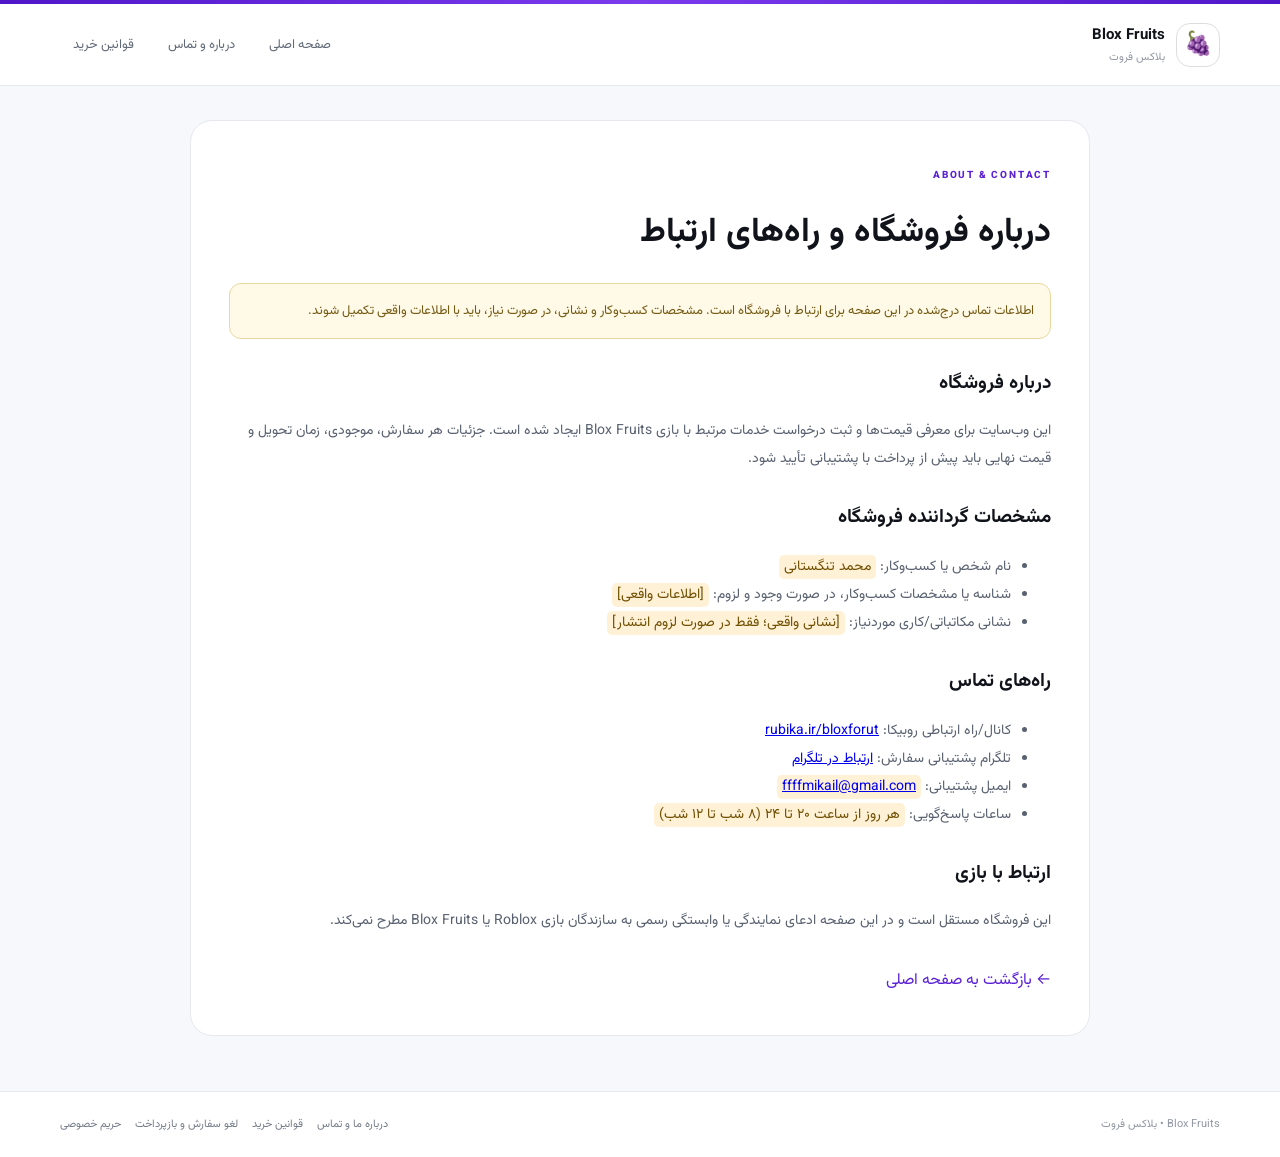
<file: about.html>
<!doctype html>
<html lang="fa" dir="rtl">
<head>
<meta charset="utf-8">
<meta name="viewport" content="width=device-width,initial-scale=1">
<title>درباره ما و تماس | Blox Fruits</title>
<link rel="preconnect" href="https://fonts.googleapis.com">
<link rel="preconnect" href="https://fonts.gstatic.com" crossorigin>
<link href="https://fonts.googleapis.com/css2?family=Inter:wght@400;500;600;700;800&family=Vazirmatn:wght@400;500;600;700;800&display=swap" rel="stylesheet">
<link rel="stylesheet" href="style.css">
</head>
<body>
<div class="topline"></div>
<header class="header">
  <a class="brand" href="index.html" style="text-decoration:none;color:inherit">
    <div class="brand-mark">🍇</div><div><strong>Blox Fruits</strong><small>بلاکس فروت</small></div>
  </a>
  <nav class="nav"><a href="index.html">صفحه اصلی</a><a href="about.html">درباره و تماس</a><a href="terms.html">قوانین خرید</a></nav>
</header>
<main class="legal-page">

<span class="eyebrow">ABOUT & CONTACT</span>
<h1>درباره فروشگاه و راه‌های ارتباط</h1>
<p class="notice">اطلاعات تماس درج‌شده در این صفحه برای ارتباط با فروشگاه است. مشخصات کسب‌وکار و نشانی، در صورت نیاز، باید با اطلاعات واقعی تکمیل شوند.</p>
<h2>درباره فروشگاه</h2>
<p>این وب‌سایت برای معرفی قیمت‌ها و ثبت درخواست خدمات مرتبط با بازی Blox Fruits ایجاد شده است. جزئیات هر سفارش، موجودی، زمان تحویل و قیمت نهایی باید پیش از پرداخت با پشتیبانی تأیید شود.</p>
<h2>مشخصات گرداننده فروشگاه</h2>
<ul>
<li>نام شخص یا کسب‌وکار: <span class="placeholder">محمد تنگستانی</span></li>
<li>شناسه یا مشخصات کسب‌وکار، در صورت وجود و لزوم: <span class="placeholder">[اطلاعات واقعی]</span></li>
<li>نشانی مکاتباتی/کاری موردنیاز: <span class="placeholder">[نشانی واقعی؛ فقط در صورت لزوم انتشار]</span></li>
</ul>
<h2>راه‌های تماس</h2>
<ul>
<li>کانال/راه ارتباطی روبیکا: <a href="https://rubika.ir/bloxforut" target="_blank" rel="noopener noreferrer">rubika.ir/bloxforut</a></li>
<li>تلگرام پشتیبانی سفارش: <a href="https://t.me/Alifasiy" target="_blank" rel="noopener noreferrer">ارتباط در تلگرام</a></li>
<li>ایمیل پشتیبانی: <span class="placeholder"><a href="mailto:ffffmikail@gmail.com">ffffmikail@gmail.com</a></span></li>
<li>ساعات پاسخ‌گویی: <span class="placeholder">هر روز از ساعت ۲۰ تا ۲۴ (۸ شب تا ۱۲ شب)</span></li>
</ul>
<h2>ارتباط با بازی</h2>
<p>این فروشگاه مستقل است و در این صفحه ادعای نمایندگی یا وابستگی رسمی به سازندگان بازی Roblox یا Blox Fruits مطرح نمی‌کند.</p>
<a class="back-link" href="index.html">← بازگشت به صفحه اصلی</a>
</main>
<footer><div>Blox Fruits • بلاکس فروت</div><div class="footer-links"><a href="about.html">درباره ما و تماس</a><a href="terms.html">قوانین خرید</a><a href="returns.html">لغو سفارش و بازپرداخت</a><a href="privacy.html">حریم خصوصی</a></div></footer>
</body></html>
</file>
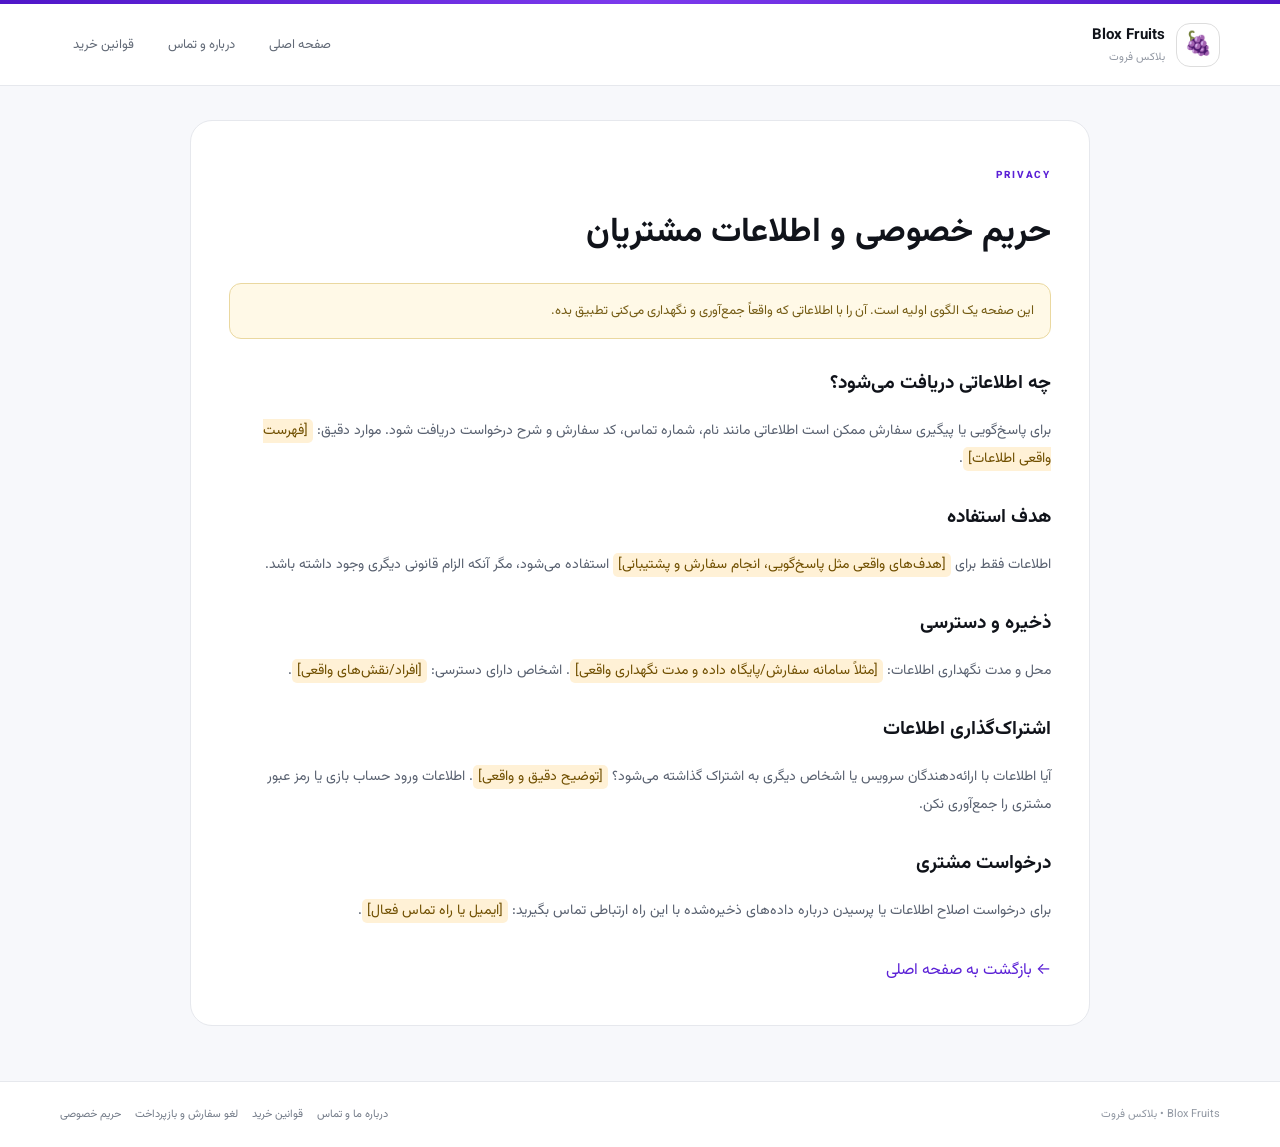
<file: privacy.html>
<!doctype html>
<html lang="fa" dir="rtl">
<head>
<meta charset="utf-8">
<meta name="viewport" content="width=device-width,initial-scale=1">
<title>حریم خصوصی | Blox Fruits</title>
<link rel="preconnect" href="https://fonts.googleapis.com">
<link rel="preconnect" href="https://fonts.gstatic.com" crossorigin>
<link href="https://fonts.googleapis.com/css2?family=Inter:wght@400;500;600;700;800&family=Vazirmatn:wght@400;500;600;700;800&display=swap" rel="stylesheet">
<link rel="stylesheet" href="style.css">
</head>
<body>
<div class="topline"></div>
<header class="header">
  <a class="brand" href="index.html" style="text-decoration:none;color:inherit">
    <div class="brand-mark">🍇</div><div><strong>Blox Fruits</strong><small>بلاکس فروت</small></div>
  </a>
  <nav class="nav"><a href="index.html">صفحه اصلی</a><a href="about.html">درباره و تماس</a><a href="terms.html">قوانین خرید</a></nav>
</header>
<main class="legal-page">

<span class="eyebrow">PRIVACY</span>
<h1>حریم خصوصی و اطلاعات مشتریان</h1>
<p class="notice">این صفحه یک الگوی اولیه است. آن را با اطلاعاتی که واقعاً جمع‌آوری و نگهداری می‌کنی تطبیق بده.</p>
<h2>چه اطلاعاتی دریافت می‌شود؟</h2>
<p>برای پاسخ‌گویی یا پیگیری سفارش ممکن است اطلاعاتی مانند نام، شماره تماس، کد سفارش و شرح درخواست دریافت شود. موارد دقیق: <span class="placeholder">[فهرست واقعی اطلاعات]</span>.</p>
<h2>هدف استفاده</h2>
<p>اطلاعات فقط برای <span class="placeholder">[هدف‌های واقعی مثل پاسخ‌گویی، انجام سفارش و پشتیبانی]</span> استفاده می‌شود، مگر آنکه الزام قانونی دیگری وجود داشته باشد.</p>
<h2>ذخیره و دسترسی</h2>
<p>محل و مدت نگهداری اطلاعات: <span class="placeholder">[مثلاً سامانه سفارش/پایگاه داده و مدت نگهداری واقعی]</span>. اشخاص دارای دسترسی: <span class="placeholder">[افراد/نقش‌های واقعی]</span>.</p>
<h2>اشتراک‌گذاری اطلاعات</h2>
<p>آیا اطلاعات با ارائه‌دهندگان سرویس یا اشخاص دیگری به اشتراک گذاشته می‌شود؟ <span class="placeholder">[توضیح دقیق و واقعی]</span>. اطلاعات ورود حساب بازی یا رمز عبور مشتری را جمع‌آوری نکن.</p>
<h2>درخواست مشتری</h2>
<p>برای درخواست اصلاح اطلاعات یا پرسیدن درباره داده‌های ذخیره‌شده با این راه ارتباطی تماس بگیرید: <span class="placeholder">[ایمیل یا راه تماس فعال]</span>.</p>
<a class="back-link" href="index.html">← بازگشت به صفحه اصلی</a>
</main>
<footer><div>Blox Fruits • بلاکس فروت</div><div class="footer-links"><a href="about.html">درباره ما و تماس</a><a href="terms.html">قوانین خرید</a><a href="returns.html">لغو سفارش و بازپرداخت</a><a href="privacy.html">حریم خصوصی</a></div></footer>
</body></html>
</file>
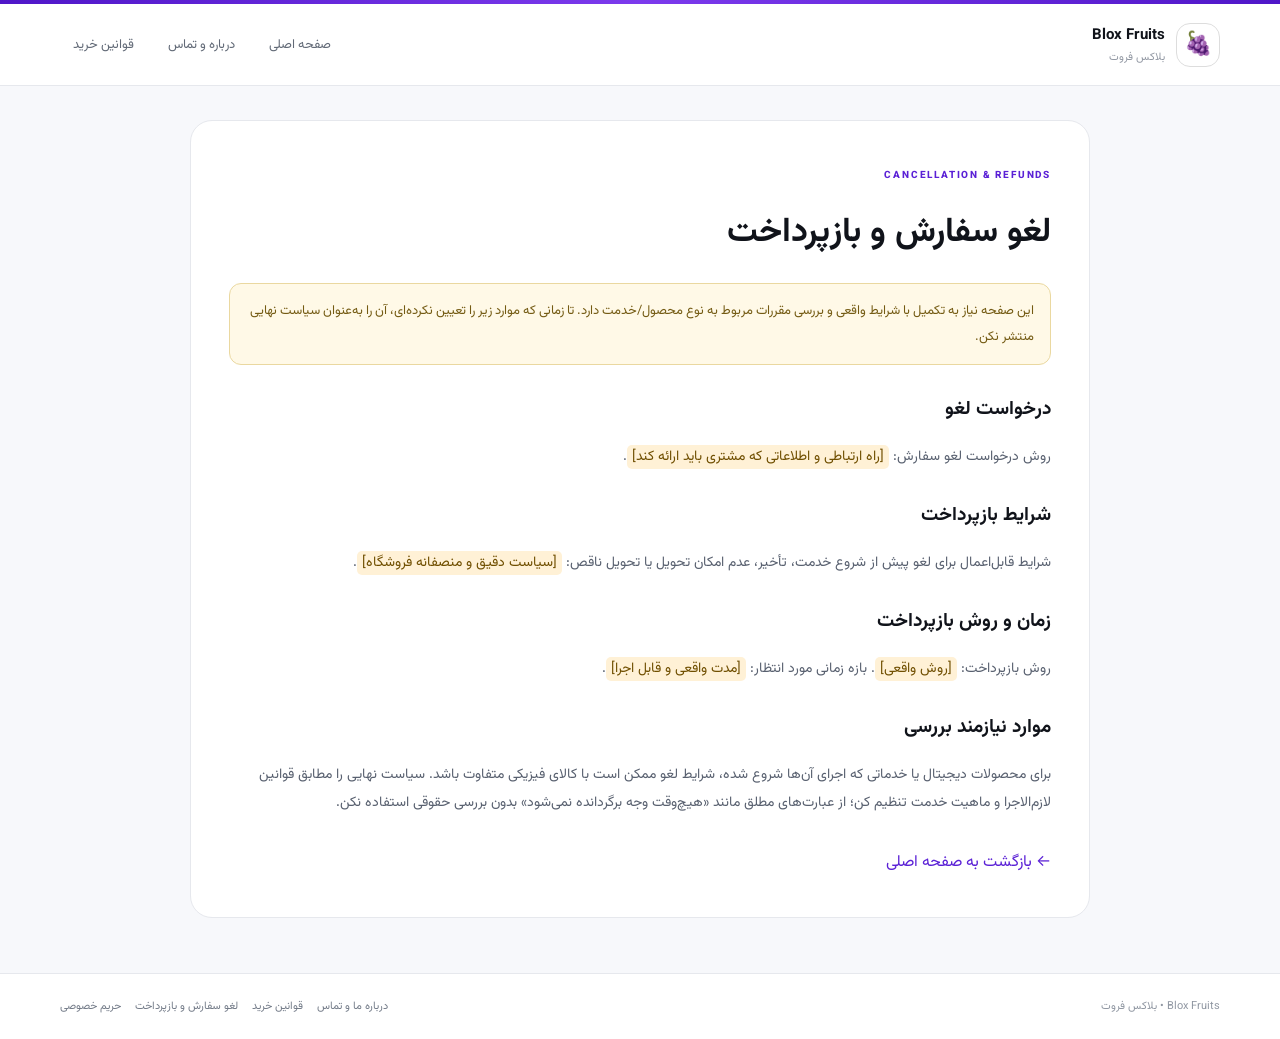
<file: returns.html>
<!doctype html>
<html lang="fa" dir="rtl">
<head>
<meta charset="utf-8">
<meta name="viewport" content="width=device-width,initial-scale=1">
<title>لغو سفارش و بازپرداخت | Blox Fruits</title>
<link rel="preconnect" href="https://fonts.googleapis.com">
<link rel="preconnect" href="https://fonts.gstatic.com" crossorigin>
<link href="https://fonts.googleapis.com/css2?family=Inter:wght@400;500;600;700;800&family=Vazirmatn:wght@400;500;600;700;800&display=swap" rel="stylesheet">
<link rel="stylesheet" href="style.css">
</head>
<body>
<div class="topline"></div>
<header class="header">
  <a class="brand" href="index.html" style="text-decoration:none;color:inherit">
    <div class="brand-mark">🍇</div><div><strong>Blox Fruits</strong><small>بلاکس فروت</small></div>
  </a>
  <nav class="nav"><a href="index.html">صفحه اصلی</a><a href="about.html">درباره و تماس</a><a href="terms.html">قوانین خرید</a></nav>
</header>
<main class="legal-page">

<span class="eyebrow">CANCELLATION & REFUNDS</span>
<h1>لغو سفارش و بازپرداخت</h1>
<p class="notice">این صفحه نیاز به تکمیل با شرایط واقعی و بررسی مقررات مربوط به نوع محصول/خدمت دارد. تا زمانی که موارد زیر را تعیین نکرده‌ای، آن را به‌عنوان سیاست نهایی منتشر نکن.</p>
<h2>درخواست لغو</h2>
<p>روش درخواست لغو سفارش: <span class="placeholder">[راه ارتباطی و اطلاعاتی که مشتری باید ارائه کند]</span>.</p>
<h2>شرایط بازپرداخت</h2>
<p>شرایط قابل‌اعمال برای لغو پیش از شروع خدمت، تأخیر، عدم امکان تحویل یا تحویل ناقص: <span class="placeholder">[سیاست دقیق و منصفانه فروشگاه]</span>.</p>
<h2>زمان و روش بازپرداخت</h2>
<p>روش بازپرداخت: <span class="placeholder">[روش واقعی]</span>. بازه زمانی مورد انتظار: <span class="placeholder">[مدت واقعی و قابل اجرا]</span>.</p>
<h2>موارد نیازمند بررسی</h2>
<p>برای محصولات دیجیتال یا خدماتی که اجرای آن‌ها شروع شده، شرایط لغو ممکن است با کالای فیزیکی متفاوت باشد. سیاست نهایی را مطابق قوانین لازم‌الاجرا و ماهیت خدمت تنظیم کن؛ از عبارت‌های مطلق مانند «هیچ‌وقت وجه برگردانده نمی‌شود» بدون بررسی حقوقی استفاده نکن.</p>
<a class="back-link" href="index.html">← بازگشت به صفحه اصلی</a>
</main>
<footer><div>Blox Fruits • بلاکس فروت</div><div class="footer-links"><a href="about.html">درباره ما و تماس</a><a href="terms.html">قوانین خرید</a><a href="returns.html">لغو سفارش و بازپرداخت</a><a href="privacy.html">حریم خصوصی</a></div></footer>
</body></html>
</file>
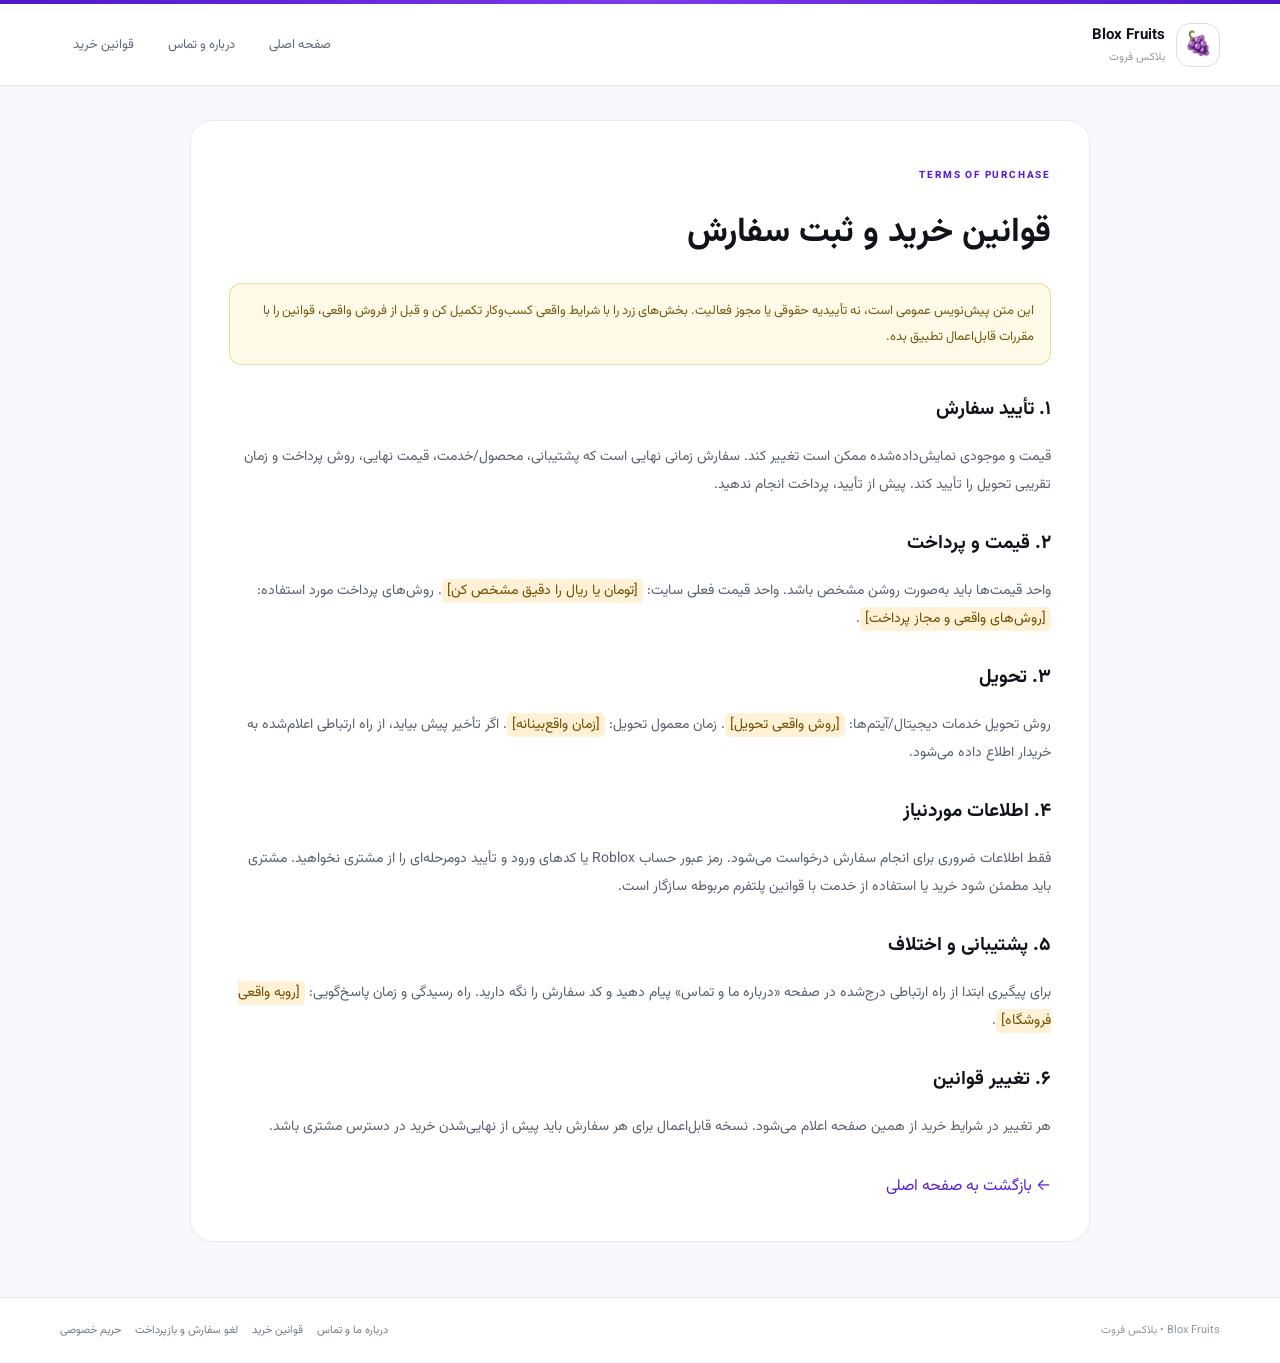
<file: terms.html>
<!doctype html>
<html lang="fa" dir="rtl">
<head>
<meta charset="utf-8">
<meta name="viewport" content="width=device-width,initial-scale=1">
<title>قوانین خرید و ارسال | Blox Fruits</title>
<link rel="preconnect" href="https://fonts.googleapis.com">
<link rel="preconnect" href="https://fonts.gstatic.com" crossorigin>
<link href="https://fonts.googleapis.com/css2?family=Inter:wght@400;500;600;700;800&family=Vazirmatn:wght@400;500;600;700;800&display=swap" rel="stylesheet">
<link rel="stylesheet" href="style.css">
</head>
<body>
<div class="topline"></div>
<header class="header">
  <a class="brand" href="index.html" style="text-decoration:none;color:inherit">
    <div class="brand-mark">🍇</div><div><strong>Blox Fruits</strong><small>بلاکس فروت</small></div>
  </a>
  <nav class="nav"><a href="index.html">صفحه اصلی</a><a href="about.html">درباره و تماس</a><a href="terms.html">قوانین خرید</a></nav>
</header>
<main class="legal-page">

<span class="eyebrow">TERMS OF PURCHASE</span>
<h1>قوانین خرید و ثبت سفارش</h1>
<p class="notice">این متن پیش‌نویس عمومی است، نه تأییدیه حقوقی یا مجوز فعالیت. بخش‌های زرد را با شرایط واقعی کسب‌وکار تکمیل کن و قبل از فروش واقعی، قوانین را با مقررات قابل‌اعمال تطبیق بده.</p>
<h2>۱. تأیید سفارش</h2>
<p>قیمت و موجودی نمایش‌داده‌شده ممکن است تغییر کند. سفارش زمانی نهایی است که پشتیبانی، محصول/خدمت، قیمت نهایی، روش پرداخت و زمان تقریبی تحویل را تأیید کند. پیش از تأیید، پرداخت انجام ندهید.</p>
<h2>۲. قیمت و پرداخت</h2>
<p>واحد قیمت‌ها باید به‌صورت روشن مشخص باشد. واحد قیمت فعلی سایت: <span class="placeholder">[تومان یا ریال را دقیق مشخص کن]</span>. روش‌های پرداخت مورد استفاده: <span class="placeholder">[روش‌های واقعی و مجاز پرداخت]</span>.</p>
<h2>۳. تحویل</h2>
<p>روش تحویل خدمات دیجیتال/آیتم‌ها: <span class="placeholder">[روش واقعی تحویل]</span>. زمان معمول تحویل: <span class="placeholder">[زمان واقع‌بینانه]</span>. اگر تأخیر پیش بیاید، از راه ارتباطی اعلام‌شده به خریدار اطلاع داده می‌شود.</p>
<h2>۴. اطلاعات موردنیاز</h2>
<p>فقط اطلاعات ضروری برای انجام سفارش درخواست می‌شود. رمز عبور حساب Roblox یا کدهای ورود و تأیید دومرحله‌ای را از مشتری نخواهید. مشتری باید مطمئن شود خرید یا استفاده از خدمت با قوانین پلتفرم مربوطه سازگار است.</p>
<h2>۵. پشتیبانی و اختلاف</h2>
<p>برای پیگیری ابتدا از راه ارتباطی درج‌شده در صفحه «درباره ما و تماس» پیام دهید و کد سفارش را نگه دارید. راه رسیدگی و زمان پاسخ‌گویی: <span class="placeholder">[رویه واقعی فروشگاه]</span>.</p>
<h2>۶. تغییر قوانین</h2>
<p>هر تغییر در شرایط خرید از همین صفحه اعلام می‌شود. نسخه قابل‌اعمال برای هر سفارش باید پیش از نهایی‌شدن خرید در دسترس مشتری باشد.</p>
<a class="back-link" href="index.html">← بازگشت به صفحه اصلی</a>
</main>
<footer><div>Blox Fruits • بلاکس فروت</div><div class="footer-links"><a href="about.html">درباره ما و تماس</a><a href="terms.html">قوانین خرید</a><a href="returns.html">لغو سفارش و بازپرداخت</a><a href="privacy.html">حریم خصوصی</a></div></footer>
</body></html>
</file>
<file: style.css>
*{box-sizing:border-box}
:root{--purple:#5b21d6;--purple2:#7c3aed;--ink:#10131a;--muted:#7d8491;--line:#e6e8ed;--bg:#f7f8fb;--orange:#ff8a00}
html{scroll-behavior:smooth}
body{margin:0;background:var(--bg);color:var(--ink);font-family:Vazirmatn,Inter,Arial,sans-serif}
.topline{height:4px;background:linear-gradient(90deg,#4f16c8,#7c3aed,#4f16c8)}
.header{position:sticky;top:0;z-index:20;height:82px;background:rgba(255,255,255,.96);backdrop-filter:blur(16px);border-bottom:1px solid var(--line);display:flex;align-items:center;justify-content:space-between;padding:0 max(22px,calc((100% - 1160px)/2))}
.brand{display:flex;align-items:center;gap:11px}.brand-mark{width:44px;height:44px;border:1px solid #ddd;border-radius:14px;display:grid;place-items:center;font-size:23px;background:#fff}.brand strong{display:block;font-size:15px}.brand small{display:block;color:#9298a3;font-size:11px;margin-top:2px}
.nav{display:flex;align-items:center;gap:8px}.nav a,.admin-nav{border:0;background:transparent;text-decoration:none;color:#626a77;padding:10px 13px;border-radius:10px;font:inherit;font-size:13px;cursor:pointer}.nav a:hover,.admin-nav:hover{background:#f2efff;color:var(--purple)}.admin-nav{border:1px solid #ddd}
.hero{max-width:1160px;margin:28px auto 16px;padding:34px;border:1px solid var(--line);border-radius:28px;background:linear-gradient(135deg,#fff,#faf9ff);display:flex;justify-content:space-between;align-items:center;gap:30px;box-shadow:0 12px 40px rgba(40,20,100,.05)}.hero-copy{max-width:680px}.eyebrow{font-size:10px;letter-spacing:1.8px;color:var(--purple);font-weight:800}.hero h1{font-size:40px;margin:10px 0 8px;letter-spacing:-1.2px}.hero p{color:#6f7784;line-height:1.9;margin:0}.hero-actions{display:flex;gap:10px;margin-top:22px}.btn{border:0;border-radius:12px;padding:11px 17px;font:inherit;font-weight:700;cursor:pointer}.primary{background:var(--purple);color:#fff;box-shadow:0 7px 18px rgba(91,33,214,.22)}.primary:hover{background:#4d1ab7}.ghost{background:#fff;color:#4e5663;border:1px solid #dfe2e8}.hero-card{min-width:270px;max-width:300px;padding:18px;border:1px solid #e7e2ff;background:#fff;border-radius:18px;display:flex;gap:14px;align-items:center}.hero-icon{width:46px;height:46px;border-radius:14px;background:#f0eaff;display:grid;place-items:center;font-size:23px}.hero-card span{display:block;color:#858c98;font-size:11px;margin-top:4px;line-height:1.7}
.container{max-width:1160px;margin:0 auto}.toolbar{display:flex;justify-content:space-between;align-items:end;gap:20px;margin-top:32px}.toolbar h2{font-size:25px;margin:0}.toolbar p{margin:4px 0 0;color:#9aa0aa;font-size:12px}.tools{display:flex;gap:9px}.tools input,.tools select,.admin-toolbar input,.admin-toolbar select,.track-form input{height:42px;border:1px solid #dfe2e8;border-radius:11px;background:#fff;padding:0 13px;font:inherit;outline:none}.tools input{width:220px}.tools select{width:155px}.tools input:focus,.tools select:focus,.admin-toolbar input:focus{border-color:#b9a4f7;box-shadow:0 0 0 3px #f0ebff}
.filters{display:flex;gap:8px;margin:18px 0}.filter{background:#fff;border:1px solid #dddfe5;border-radius:9px;padding:7px 13px;font-size:11px;font-weight:700;color:#727986;cursor:pointer}.filter.active{background:var(--purple);color:#fff;border-color:var(--purple)}
.grid{display:grid;grid-template-columns:repeat(4,1fr);gap:20px;padding-bottom:55px}.fruit-card{background:#fff;border:1px solid #e2e4e9;border-radius:17px;overflow:hidden;transition:.2s;min-width:0}.fruit-card:hover{transform:translateY(-3px);box-shadow:0 16px 35px rgba(23,27,40,.08)}.image-area{height:220px;background:#fbfbfc;border-bottom:1px solid #e8e9ed;position:relative;display:grid;place-items:center}.image-area img{width:180px;height:180px;object-fit:contain;filter:drop-shadow(0 14px 12px rgba(0,0,0,.08))}.rarity{position:absolute;top:10px;right:9px;font-size:9px;padding:4px 7px;border-radius:6px;border:1px solid;font-weight:800;z-index:2}.rarity.mythical{color:#ef4e61;background:#fff0f2;border-color:#ff9daa}.rarity.legendary{color:#a46c00;background:#fff8e7;border-color:#dfc17d}.fallback{width:160px;height:160px;border-radius:38px;background:radial-gradient(circle at 35% 25%,#fff, #ececff 36%,#d8ccff);display:grid;place-items:center;font-size:82px;filter:drop-shadow(0 14px 12px rgba(0,0,0,.08))}
.card-body{padding:13px 14px 15px}.card-body h3{font-size:15px;margin:0 0 11px}.switch{height:31px;border:1px solid #dddfe4;border-radius:9px;display:flex;overflow:hidden;margin-bottom:12px}.switch span{flex:1;display:grid;place-items:center;font-size:10px;color:#777e89}.switch .active{background:var(--purple);color:#fff;margin:2px;border-radius:7px}.value-row{display:flex;align-items:baseline;justify-content:space-between}.value-row strong{font-size:27px;letter-spacing:-.7px}.state{font-size:10px;color:#67707e}.meter{display:grid;grid-template-columns:repeat(10,1fr);gap:3px;margin:8px 0 2px}.meter i{height:5px;background:#e8e9ec;border-radius:4px}.meter i.on{background:#00a35c}.meta{display:flex;justify-content:space-between;font-size:9px;padding-top:8px;color:#a2a7b0}.meta b{font-weight:600;color:#1d2634}.meta .orange{color:#ff8200}.buy{width:100%;margin-top:12px;border:1px solid #dddfe5;background:#fff;border-radius:9px;padding:8px;font:inherit;font-size:11px;font-weight:700;cursor:pointer}.buy:hover{border-color:var(--purple);color:var(--purple);background:#faf8ff}
.info-section{background:#fff;border-top:1px solid var(--line);border-bottom:1px solid var(--line);padding:65px 0}.info-grid{display:grid;grid-template-columns:1fr 1fr;gap:60px;align-items:center}.info-grid h2,.track-card h2{font-size:28px;margin:8px 0}.info-grid p,.track-card p{color:#737b88;line-height:1.9;font-size:13px}.steps{display:grid;grid-template-columns:1fr 1fr;gap:12px}.steps div{padding:18px;border:1px solid #e7e8ec;border-radius:15px;background:#fbfbfc}.steps b{color:var(--purple);font-size:11px;display:block;margin-bottom:8px}.steps span{font-size:12px;font-weight:700}
.track-section{padding:48px 0}.track-card{background:#11141c;color:#fff;border-radius:22px;padding:28px;display:grid;grid-template-columns:1fr 1fr;gap:20px}.track-card p{color:#aeb4bf}.track-form{display:flex;gap:8px;align-items:center}.track-form input{flex:1}.track-result{grid-column:1/-1}.track-ticket{border:1px solid #343946;border-radius:14px;padding:15px;background:#171b24}.track-ticket>div:first-child{display:flex;justify-content:space-between}.status{font-size:9px;border-radius:7px;padding:4px 7px;background:#342a0d;color:#f4bd2e}.status.Processing{background:#2b2248;color:#b79cff}.status.Completed{background:#123f2c;color:#55dfa1}.status.Cancelled{background:#47202a;color:#ff8b9d}.reply{margin-top:10px;padding:10px;border-radius:10px;background:#222733;color:#dce0e8;font-size:12px}.reply small{display:block;color:#8c94a3;margin-top:4px}.notfound{color:#ff9aa8}
footer{border-top:1px solid var(--line);background:#fff;padding:24px max(22px,calc((100% - 1160px)/2));display:flex;justify-content:space-between;color:#9097a2;font-size:11px}
.modal{position:fixed;inset:0;background:rgba(10,12,18,.56);z-index:50;display:none;align-items:center;justify-content:center;padding:18px}.modal.open{display:flex}.modal-box{width:min(680px,100%);max-height:90vh;overflow:auto;background:#fff;border-radius:22px;padding:27px;position:relative;box-shadow:0 30px 80px rgba(0,0,0,.25)}.close{position:absolute;top:14px;left:14px;width:32px;height:32px;border:0;border-radius:9px;background:#f3f4f6;font-size:22px;cursor:pointer}.modal-box h2{margin:8px 0 8px}.modal-box>p{color:#7e8591;font-size:12px}.form-grid{display:grid;grid-template-columns:1fr 1fr;gap:12px}.modal-box label{display:block;color:#5f6672;font-size:11px;font-weight:700;margin:12px 0}.modal-box input,.modal-box select,.modal-box textarea{width:100%;margin-top:6px;border:1px solid #dfe2e8;border-radius:10px;padding:10px;font:inherit;outline:none}.modal-box textarea{resize:vertical}.full{width:100%;margin-top:8px}.success{margin-top:14px;background:#ecfff5;color:#167449;border:1px solid #bdebd4;border-radius:11px;padding:12px;font-size:12px;line-height:1.8}.error{color:#c62e4c;font-size:11px;margin-top:8px}.admin-box{width:min(950px,100%)}.admin-head{display:flex;justify-content:space-between;align-items:center}.admin-toolbar{display:flex;gap:9px;margin:18px 0}.admin-toolbar input{flex:1}.ticket-list{display:grid;gap:12px}.admin-ticket{border:1px solid #e3e5ea;border-radius:15px;padding:14px;background:#fbfbfc}.admin-ticket-head{display:flex;justify-content:space-between;gap:10px;align-items:center}.admin-ticket-head strong{font-size:13px}.admin-ticket-head span{font-size:9px;color:#9aa1ac;margin-right:9px}.admin-ticket-head select{border:1px solid #dddfe5;border-radius:8px;padding:7px;font:inherit;font-size:10px}.admin-details{display:flex;flex-wrap:wrap;gap:14px;margin:12px 0;color:#5e6673;font-size:11px}.admin-ticket p{font-size:11px;color:#747c88}.reply-row{display:flex;gap:8px}.reply-row input{flex:1;border:1px solid #dddfe5;border-radius:9px;padding:9px;font:inherit}.admin-reply{margin-top:8px;padding:9px;border-radius:9px;background:#f0ebff;color:#4f2ab2;font-size:11px}.admin-reply small{display:block;color:#8a76c8;margin-top:3px}.empty{text-align:center;padding:35px;color:#9aa0aa}

@media(max-width:1050px){.grid{grid-template-columns:repeat(3,1fr)}.hero,.container{margin-left:20px;margin-right:20px}.header{padding:0 20px}}
@media(max-width:760px){.header{height:auto;padding:13px 16px;align-items:flex-start}.nav a{display:none}.nav{gap:4px}.hero{margin-top:16px;padding:24px;display:block}.hero h1{font-size:31px}.hero-card{margin-top:20px;max-width:none}.toolbar{display:block}.tools{margin-top:14px}.tools input{flex:1;width:auto}.tools select{width:145px}.grid{grid-template-columns:repeat(2,1fr);gap:12px}.image-area{height:180px}.image-area img{width:145px;height:145px}.fallback{width:135px;height:135px;font-size:65px}.info-grid{grid-template-columns:1fr;gap:30px;padding:0 20px}.track-section{padding:35px 20px}.track-card{grid-template-columns:1fr}.track-form{width:100%}.form-grid{grid-template-columns:1fr}footer{display:block;padding:20px}.admin-details{display:grid;gap:7px}}
@media(max-width:430px){.grid{grid-template-columns:1fr}.tools{display:grid;grid-template-columns:1fr}.tools select{width:100%}.hero-actions{display:grid}.steps{grid-template-columns:1fr}}

.admin-product-box{margin:20px 0;padding:16px;border:1px solid #e3e5ea;border-radius:15px;background:#fbfbfc}
.admin-product-box .form-grid{margin:14px 0}
.buy:disabled{opacity:.55;cursor:not-allowed;background:#f1f2f4}

/* بخش جدید پکیج‌های خدمات — هماهنگ با طراحی فعلی سایت */
.services-section{padding:38px 0 55px;scroll-margin-top:95px}
.services-heading{text-align:center;max-width:760px;margin:0 auto 30px;padding:0 16px}
.services-heading h2{font-size:29px;margin:9px 0;color:var(--ink)}
.services-heading p{font-size:13px;line-height:2;color:#737b88;margin:0}
.service-group{margin:28px 0 38px}
.service-group>h3{font-size:21px;margin:0 0 17px;padding-right:13px;border-right:4px solid var(--purple)}
.service-grid{display:grid;grid-template-columns:repeat(3,minmax(0,1fr));gap:16px}
.service-grid-3{grid-template-columns:repeat(3,minmax(0,1fr))}
.service-card{background:#fff;border:1px solid #e2e4e9;border-radius:17px;padding:22px;display:flex;flex-direction:column;align-items:flex-start;min-width:0;transition:transform .22s,box-shadow .22s,border-color .22s}
.service-card:hover{transform:translateY(-4px);border-color:#c9b9f6;box-shadow:0 16px 35px rgba(91,33,214,.10)}
.service-icon{width:44px;height:44px;border-radius:13px;background:#f0eaff;display:grid;place-items:center;font-size:23px;margin-bottom:12px}
.service-card h4{font-size:17px;margin:0 0 7px}.service-card p{font-size:12px;color:#7d8491;line-height:1.9;min-height:42px;margin:0 0 12px}
.service-card>strong{font-size:23px;color:var(--purple);margin:0 0 16px}.service-buy{display:block;text-align:center;text-decoration:none;width:100%;margin-top:auto;font-size:12px}.v4-card{max-width:370px}.services-note{text-align:center;color:#8b919c;font-size:12px;margin-top:15px}
@media(max-width:760px){.services-section{margin:0 20px;padding-top:28px}.services-heading h2{font-size:24px}.service-grid,.service-grid-3{grid-template-columns:repeat(2,minmax(0,1fr))}.service-card{padding:16px}.service-group>h3{font-size:18px}}
@media(max-width:430px){.service-grid,.service-grid-3{grid-template-columns:1fr}.v4-card{max-width:none}.service-card p{min-height:0}}


/* Customer trust/support section — explicitly not an official eNAMAD badge */
.trust-section{padding-top:12px;padding-bottom:42px}
.trust-panel{background:linear-gradient(135deg,#fff 0%,#f7f3ff 100%);border:1px solid #e7ddff;border-radius:26px;padding:clamp(22px,4vw,42px);box-shadow:0 18px 45px rgba(65,32,130,.07)}
.trust-heading{text-align:center;max-width:690px;margin:0 auto 28px}
.trust-heading h2{font-size:clamp(23px,3vw,32px);margin:8px 0 10px}
.trust-heading p{font-size:14px;line-height:2;color:#6f7482;margin:0}
.trust-grid{display:grid;grid-template-columns:repeat(3,minmax(0,1fr));gap:16px}
.trust-item{background:#fff;border:1px solid #ece8f6;border-radius:18px;padding:22px 18px;text-align:center}
.trust-icon{width:54px;height:54px;border-radius:17px;display:grid;place-items:center;margin:0 auto 12px;background:#f0eaff;font-size:27px}
.trust-item h3{font-size:16px;margin:0 0 8px}
.trust-item p{font-size:12px;line-height:2;color:#7d8491;margin:0}
.trust-disclaimer{margin:20px auto 0;max-width:760px;text-align:center;color:#737987;font-size:11px;line-height:1.9;background:#f3f4f7;border-radius:12px;padding:10px 14px}
@media(max-width:680px){.trust-grid{grid-template-columns:1fr}.trust-item{padding:18px}.trust-heading{margin-bottom:20px}.trust-section{padding-bottom:28px}}


/* Clickable link to the official eNAMAD homepage; badge remains unofficial */
.trust-badge-link{display:inline-flex;text-decoration:none;border-radius:50%;outline-offset:5px}
.trust-badge-link:focus-visible{outline:3px solid #2563eb}
.trust-badge-link:hover .trust-badge{transform:translateY(-2px);box-shadow:0 12px 28px rgba(124,58,237,.23)}
.trust-badge{transition:transform .18s ease,box-shadow .18s ease}

/* Custom trust badge (not an official eNAMAD mark) */
.trust-badge-wrap{display:flex;flex-direction:column;align-items:center;gap:8px;margin:24px auto 8px}.trust-badge{width:150px;min-height:150px;border:3px solid #7c3aed;border-radius:50%;background:radial-gradient(circle at 50% 35%,#fff 0%,#f5f0ff 65%,#e9ddff 100%);box-shadow:0 8px 24px rgba(124,58,237,.16),inset 0 0 0 5px #fff;display:flex;flex-direction:column;align-items:center;justify-content:center;gap:7px;text-align:center;color:#4c1d95;padding:16px}.trust-badge-icon{width:38px;height:38px;border-radius:50%;display:grid;place-items:center;background:#7c3aed;color:white;font-size:24px;font-weight:900}.trust-badge-title{font-size:14px;font-weight:900}.trust-badge-subtitle{font-size:11px;color:#6d28d9}.trust-badge-note{font-size:11px;color:#6b7280;text-align:center;margin:0}

/* rarity + status additions */
.rarity.rare{color:#2f6fe0;background:#eef4ff;border-color:#a9c4f5}.rarity.uncommon{color:#16934f;background:#eafaf0;border-color:#9fdcb7}.rarity.common{color:#6b7280;background:#f1f2f4;border-color:#cfd3d9}
.state.overpaid{color:#f0a000;font-weight:700}.state.underpaid{color:#2f6fe0;font-weight:700}.state.unstable{color:#ff7a00;font-weight:700}
.filters{flex-wrap:wrap}

/* User-provided eNAMAD logo image; linked to the official homepage */
.enamad-logo{display:block;width:150px;max-width:100%;height:auto;border-radius:4px;transition:transform .18s ease,box-shadow .18s ease}.trust-badge-link:hover .enamad-logo{transform:translateY(-2px);box-shadow:0 8px 20px rgba(0,0,0,.12)}


/* Legal readiness pages and transparent eNAMAD status */
.enamad-status{width:min(310px,100%);min-height:105px;border:2px solid #d9dce3;border-radius:16px;background:#fff;display:flex;flex-direction:column;align-items:center;justify-content:center;gap:7px;padding:16px;text-align:center;color:#343946}
.enamad-status-icon{width:30px;height:30px;border-radius:50%;display:grid;place-items:center;background:#eefbf4;color:#167449;font-size:18px;font-weight:900}
.enamad-status strong{font-size:14px}
.enamad-status span:last-child{font-size:11px;color:#737b88;line-height:1.8}
.trust-badge-wrap>a{font-size:12px;color:var(--purple);text-decoration:none}
.trust-badge-wrap>a:hover{text-decoration:underline}
.footer-links{display:flex;gap:14px;flex-wrap:wrap}
.footer-links a{color:#737b88;text-decoration:none}
.footer-links a:hover{color:var(--purple)}
.legal-page{max-width:900px;margin:34px auto 55px;padding:clamp(20px,4vw,38px);background:#fff;border:1px solid var(--line);border-radius:22px;line-height:2}
.legal-page h1{font-size:clamp(25px,4vw,34px);margin:8px 0 16px}
.legal-page h2{font-size:19px;margin:26px 0 8px}
.legal-page p,.legal-page li{color:#596170;font-size:14px}
.legal-page .notice{padding:14px 16px;border:1px solid #ead8a0;background:#fff9e7;border-radius:12px;color:#745b13;font-size:13px}
.legal-page .placeholder{background:#fff1d6;padding:1px 5px;border-radius:5px;color:#704f00}
.legal-page .back-link{display:inline-block;margin-top:16px;color:var(--purple);text-decoration:none}
@media(max-width:760px){.footer-links{margin-top:12px;display:grid;gap:9px}.legal-page{margin:18px 14px 35px}.nav a{display:none}}
</file>
